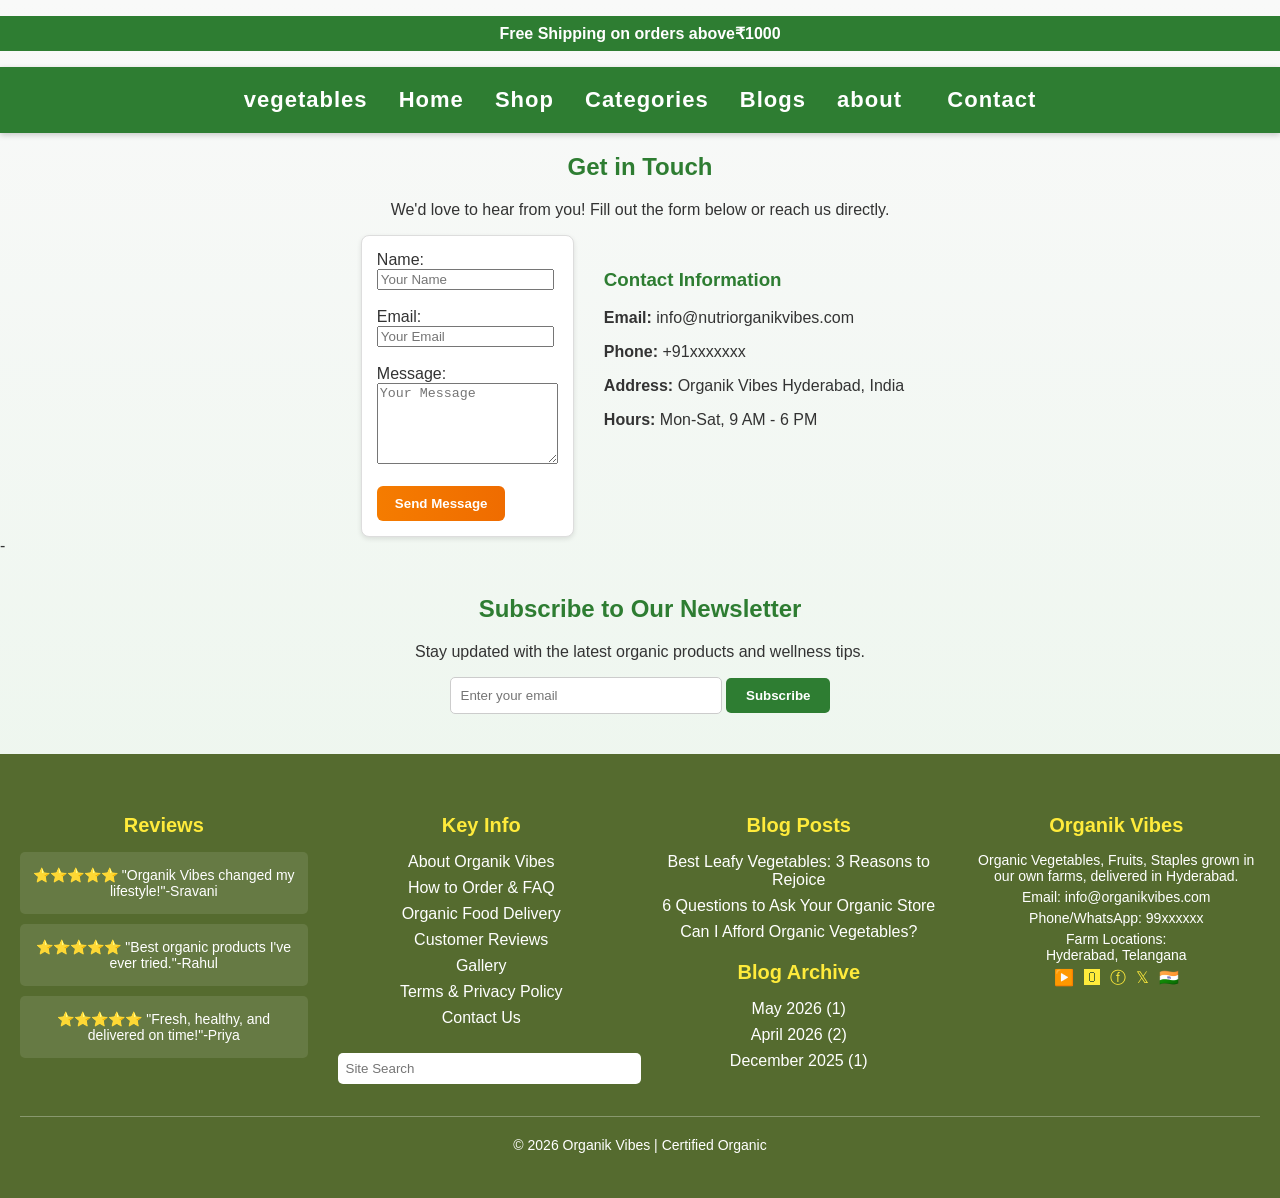
<file: contact.html>
<!DOCTYPE html>
<html lang="en">
<head>
  <meta charset="UTF-8">
  <meta name="viewport" content="width=device-width, initial-scale=1.0">
  <title>Contact - Nutri.Organics</title>
  <link rel="stylesheet" href="style.css">
      <style>
      .footer {
      background: #556b2f;
      color: white;
      padding: 40px 20px;
    }
    .footer-container {
      display: flex;
      flex-wrap: wrap;
      justify-content: space-between;
      gap: 30px;
    }
    .footer-column {
      flex: 1;
      min-width: 220px;
    }
    .footer-column h3 {
      margin-bottom: 15px;
      font-size: 20px;
      color: #ffeb3b;
    }
    .footer-column ul {
      list-style: none;
      padding: 0;
    }
    .footer-column ul li {
      margin-bottom: 8px;
    }
    .footer-column a {
      color: white;
      text-decoration: none;
    }
    .footer-column a:hover {
      text-decoration: underline;
    }
    .search-bar {
      margin-top: 10px;
      padding: 8px;
      width: 100%;
      border-radius: 5px;
      border: none;
    }
    .review {
      background: rgba(255,255,255,0.1);
      padding: 10px;
      border-radius: 5px;
      margin-bottom: 10px;
    }
    .social-icons a {
      margin: 0 5px;
      color: #ffeb3b;
    }
    .footer-bottom {
      text-align: center;
      margin-top: 30px;
      border-top: 1px solid rgba(255,255,255,0.3);
      padding-top: 15px;
      font-size: 14px;
    }
    </style>
</head>
<body>
  <p style="background-color:#2e7d32;color:white; font-weight:bold;padding:8px;text-align:center;">Free Shipping on orders above₹1000</p>
  <header>
    <nav>
      <a href="vegetables.html">vegetables</a>
      <a href="home.html">Home</a>
      <a href="shop.html">Shop</a>
      <a href="categories.html">Categories</a>
      <a href="blog.html">Blogs</a>
      <a href="about.html">about</a>&nbsp;&nbsp;
      <a href="contact.html">Contact</a>
    </nav>
  </header>

  <section id="contact">
    <h2 style="text-align:center; color:#2e7d32;">Get in Touch</h2>
    <p style="text-align:center;">We'd love to hear from you! Fill out the form below or reach us directly.</p>

    <table align="center" cellpadding="15" cellspacing="0">
      <tr>
        <td style="vertical-align:top; background:#fff; border:1px solid #ddd; border-radius:8px; box-shadow:0 2px 5px rgba(0,0,0,0.1);">
          <form>
            <label for="name">Name:</label><br>
            <input type="text" id="name" name="name" placeholder="Your Name" required><br><br>

            <label for="email">Email:</label><br>
            <input type="email" id="email" name="email" placeholder="Your Email" required><br><br>

            <label for="message">Message:</label><br>
            <textarea id="message" name="message" rows="5" placeholder="Your Message" required></textarea><br><br>

            <button type="submit">Send Message</button>
          </form>
        </td>

        <td style="vertical-align:top; padding-left:30px;">
          <h3 style="color:#2e7d32;">Contact Information</h3>
          <p><b>Email:</b> info@nutriorganikvibes.com</p>
          <p><b>Phone:</b> +91xxxxxxx</p>
          <p><b>Address:</b> Organik Vibes Hyderabad, India</p>
          <p><b>Hours:</b> Mon-Sat, 9 AM - 6 PM</p>
        </td>
      </tr>
    </table>
  </section>

  -
  <section id="subscribe" style="text-align:center; margin-top:40px;">
    <h2 style="color:#2e7d32;">Subscribe to Our Newsletter</h2>
    <p>Stay updated with the latest organic products and wellness tips.</p>
    <form>
      <input type="email" id="subEmail" name="subEmail" placeholder="Enter your email" required
             style="padding:10px; width:250px; border:1px solid #ccc; border-radius:5px;">
      <button type="submit" style="padding:10px 20px; background:#2e7d32; color:white; border:none; border-radius:5px; cursor:pointer;">
        Subscribe
      </button>
    </form>
  </section>
   <footer class="footer">
  <div class="footer-container">
    <div class="footer-column">
      <h3>Reviews</h3>
      <div class="review">
        <p>⭐️⭐️⭐️⭐️⭐️ "Organik Vibes changed my lifestyle!"-Sravani</p>
      </div>
      <div class="review">
        <p>⭐️⭐️⭐️⭐️⭐️ "Best organic products I've ever tried."-Rahul</p>
      </div>
      <div class="review">
        <p>⭐️⭐️⭐️⭐️⭐️ "Fresh, healthy, and delivered on time!"-Priya</p>
      </div>
    </div>
    <div class="footer-column">
      <h3>Key Info</h3>
      <ul>
        <li><a href="about.html">About Organik Vibes</a></li>
        <li><a href="#how to order">How to Order & FAQ</a></li>
        <li><a href="# delivery">Organic Food Delivery</a></li>
        <li><a href="#review">Customer Reviews</a></li>
        <li><a href="#gallery">Gallery</a></li>
        <li><a href="#term">Terms & Privacy Policy</a></li>
        <li><a href="contact.html">Contact Us</a></li>
      </ul>
      <input type="text" placeholder="Site Search" class="search-bar">
    </div>
    <div class="footer-column">
      <h3>Blog Posts</h3>
      <ul>
        <li><a href="#">Best Leafy Vegetables: 3 Reasons to Rejoice</a></li>
        <li><a href="#">6 Questions to Ask Your Organic Store</a></li>
        <li><a href="#">Can I Afford Organic Vegetables?</a></li>
      </ul>
      <h3>Blog Archive</h3>
      <ul>
        <li><a href="#">May 2026 (1)</a></li>
        <li><a href="#">April 2026 (2)</a></li>
        <li><a href="#">December 2025 (1)</a></li>
      </ul>
    </div>
    <div class="footer-column">
      <h3>Organik Vibes</h3>
      <p>Organic Vegetables, Fruits, Staples grown in our own farms, delivered in Hyderabad.</p>
      <p>Email: <a href="mailto:info@organikvibes.com">info@organikvibes.com</a></p>
      <p>Phone/WhatsApp: <a href="tel:99xxxxxx">99xxxxxx</a></p>
      <p>Farm Locations:<br> Hyderabad, Telangana</p>
      <div class="social-icons">
        <a href="#">▶️</a><a href="#">🅾</a><a href="#">ⓕ</a><a href="#">𝕏</a><a href="#">🇮🇳</a>
      </div>
    </div>
  </div>
  <div class="footer-bottom">
    <p>© 2026 Organik Vibes | Certified Organic</p>
  </div>
</footer>
</body>
</html>
</file>
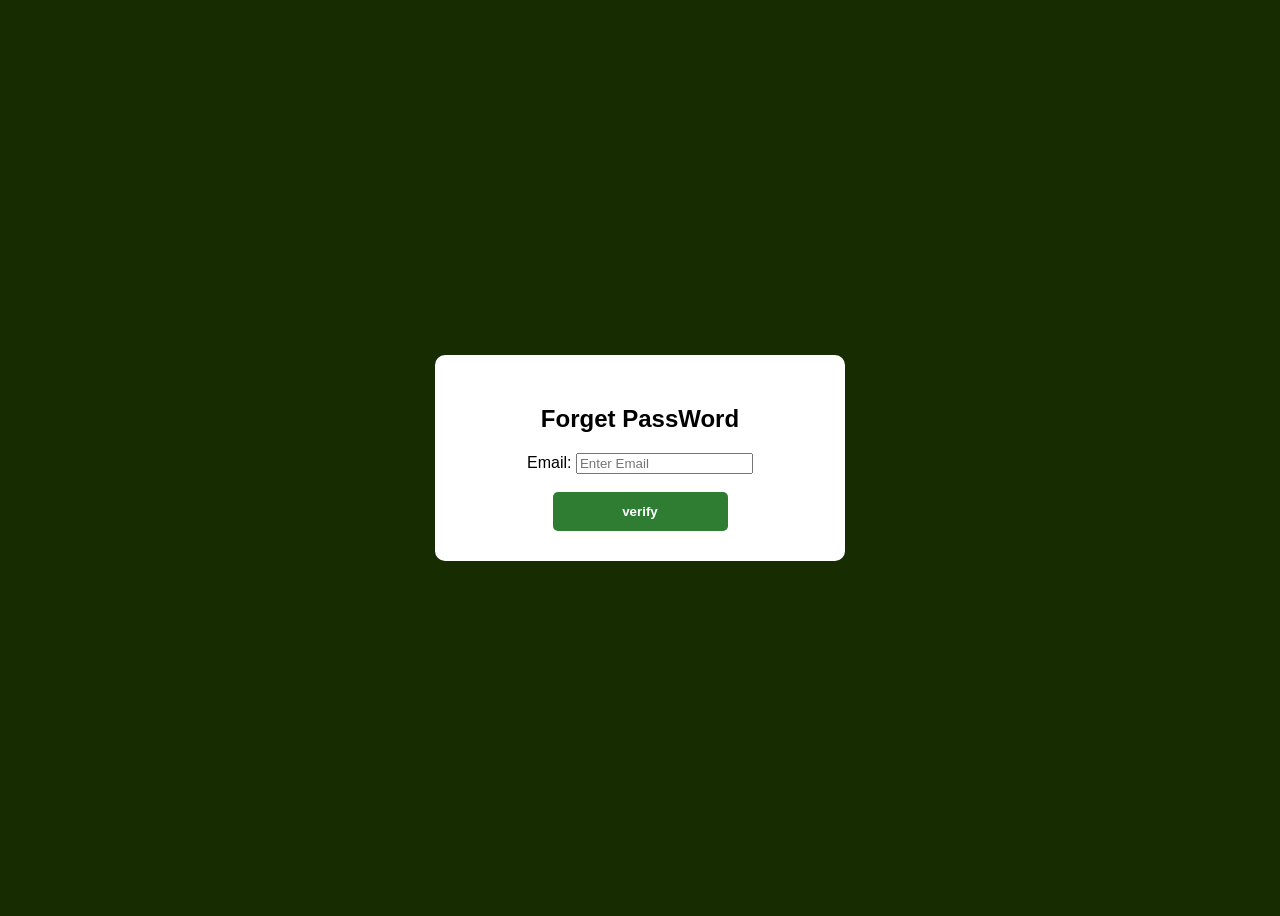
<file: forget.html>
<!DOCTYPE html>
<html lang="en">
<head>
    <meta charset="UTF-8">
    <meta name="viewport" content="width=device-width, initial-scale=1.0">
    <title>Forget Password</title>
    <style>
        body{
            font-family: Arial, Helvetica, sans-serif;
            background: #182c01;
            display: flex;
            justify-content: center;
            align-items: center;
            height: 100vh;
        }
        .box{
            background: #fff;
            padding: 30px;
            border-radius: 10px;
            width: 350px;
            text-align: center;
        }
        box h2{
            color: #09665a;
            margin-bottom: 20px;
        }
        box label{
            display: block;
            text-align: left;
            margin:10px 0 5px;
            font-weight: bold;
            color:#333;
        }
        box input {
      width: 100%;
      padding: 10px;
      margin-bottom: 15px;
      border: 1px solid #ccc;
      border-radius: 5px;
        }
       .box button {
      width: 50%;
      padding: 12px;
      background: #2e7d32;
      color: white;
      border: none;
      border-radius: 5px;
      font-weight: bold;
      cursor: pointer;
    }
    box button:hover {
      background: #1b5e20;
    }
    </style>
</head>
<body>
    <div class="box">
        <h2>Forget PassWord</h2>
        <form type="return verify email()">
            <label type="email">Email:</label>
            <input type="email" pattern="(?=.*[a-z])(?=.*[0-9]).+@.+\..+" placeholder="Enter Email" required><br><br>
            <button type="submit">verify</button>
        </form>
    </div>
</body>
</html>
</file>
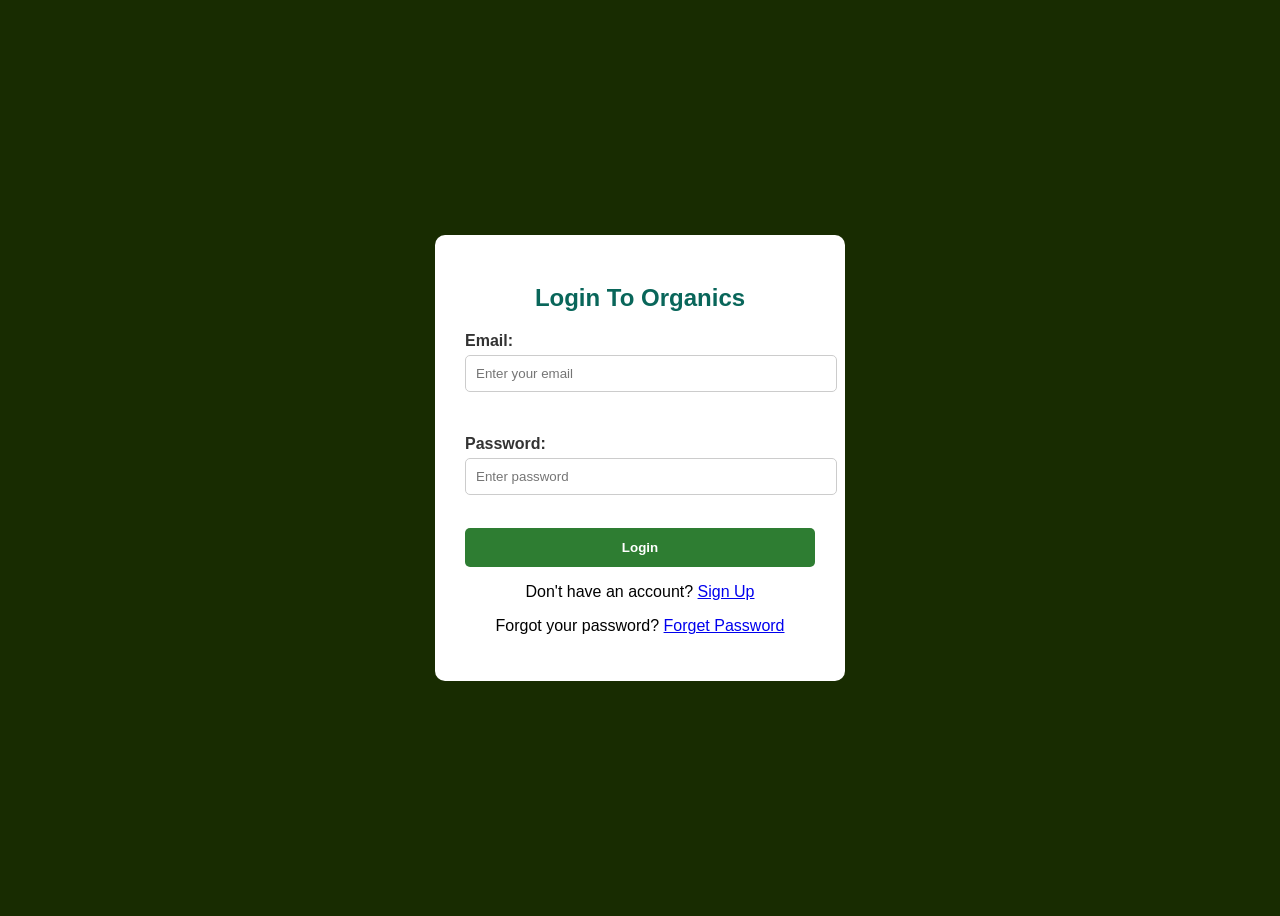
<file: login.html>
<!DOCTYPE html>
<html lang="en">
<head>
  <meta charset="UTF-8">
  <title>Login Page</title>
  <style>
    body {
      font-family: Arial, Helvetica, sans-serif;
      background: #182c01;
      display: flex;
      justify-content: center;
      align-items: center;
      height: 100vh;
    }
    .box {
      background: #fff;
      padding: 30px;
      border-radius: 10px;
      width: 350px;
      text-align: center;
    }
    .box h2 {
      color: #09665a;
      margin-bottom: 20px;
    }
    .box label {
      display: block;
      text-align: left;
      margin: 10px 0 5px;
      font-weight: bold;
      color: #333;
    }
    .box input {
      width: 100%;
      padding: 10px;
      margin-bottom: 15px;
      border: 1px solid #ccc;
      border-radius: 5px;
    }
    .box button {
      width: 100%;
      padding: 12px;
      background: #2e7d32;
      color: white;
      border: none;
      border-radius: 5px;
      font-weight: bold;
      cursor: pointer;
    }
    .box button:hover {
      background: #1b5e20;
    }
  </style>
</head>
<body>
  <div class="box">
    <h2>Login To Organics</h2>
    <form onsubmit="return loginUser()">
      <label for="email">Email:</label>
      <input type="email" id="email" placeholder="Enter your email" required><br><br>

      <label for="password">Password:</label>
      <input type="password" id="password" 
             pattern="(?=.*[a-z])(?=.*[A-Z])(?=.*[0-9]).{8,}" 
             placeholder="Enter password" required><br><br>

      <button type="submit">Login</button>
      <p>Don't have an account? <a href="signup.html">Sign Up</a></p>
      <p>Forgot your password? <a href="forget.html">Forget Password</a></p>
    </form>
  </div>

  <script>
    function loginUser() {
      let email = document.getElementById("email").value;
      let password = document.getElementById("password").value;

      let savedEmail = localStorage.getItem("userEmail");
      let savedPassword = localStorage.getItem("userPassword");

      if(email === savedEmail && password === savedPassword) {
        localStorage.setItem("loggedIn", "true");
        window.location.href = "index.html"; // go to homepage
        return false;
      } else {
        alert("Invalid credentials! Please sign up first.");
        window.location.href = "signup.html";
        return false;
      }
    }
  </script>
</body>
</html>
</file>
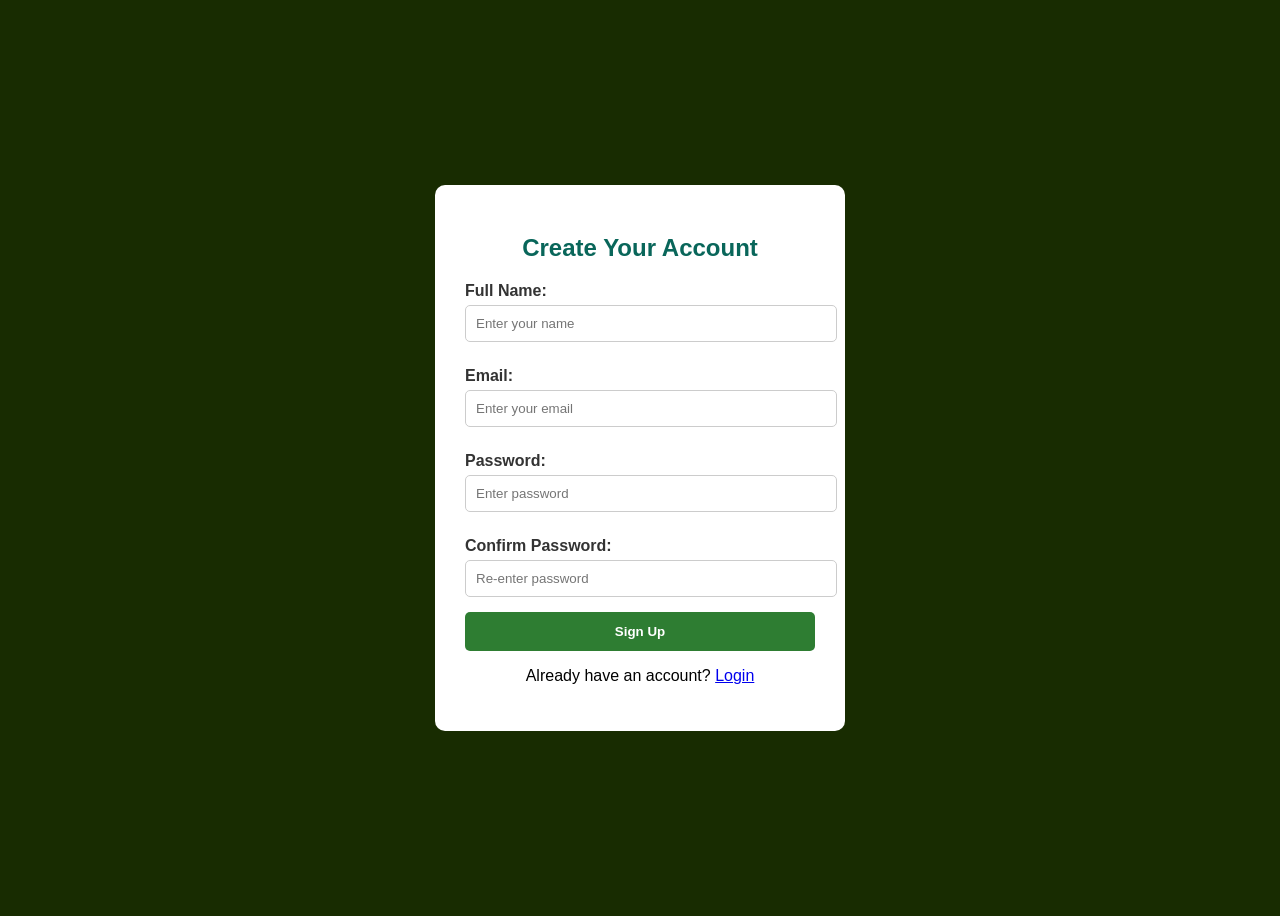
<file: signup.html>
<!DOCTYPE html>
<html lang="en">
<head>
  <meta charset="UTF-8">
  <meta name="viewport" content="width=device-width, initial-scale=1.0">
  <title>Signup Page</title>
  <style>
    body {
      font-family: Arial, Helvetica, sans-serif;
      background: #182c01;
      display: flex;
      justify-content: center;
      align-items: center;
      height: 100vh;
    }
    .box {
      background: #fff;
      padding: 30px;
      border-radius: 10px;
      width: 350px;
      text-align: center;
    }
    .box h2 {
      color: #09665a;
      margin-bottom: 20px;
    }
    .box label {
      display: block;
      text-align: left;
      margin: 10px 0 5px;
      font-weight: bold;
      color: #333;
    }
    .box input {
      width: 100%;
      padding: 10px;
      margin-bottom: 15px;
      border: 1px solid #ccc;
      border-radius: 5px;
    }
    .box button {
      width: 100%;
      padding: 12px;
      background: #2e7d32;
      color: white;
      border: none;
      border-radius: 5px;
      font-weight: bold;
      cursor: pointer;
    }
    .box button:hover {
      background: #1b5e20;
    }
  </style>
</head>
<body>
  <div class="box">
    <h2>Create Your Account</h2>
    <form onsubmit="return signupUser()">
      <label for="name">Full Name:</label>
      <input type="text" id="name" placeholder="Enter your name" required>

      <label for="email">Email:</label>
      <input type="email" id="email" placeholder="Enter your email" required>

      <label for="password">Password:</label>
      <input type="password" id="password" 
             pattern="(?=.*[a-z])(?=.*[A-Z])(?=.*[0-9]).{8,}" 
             placeholder="Enter password" required>

      <label for="confirm">Confirm Password:</label>
      <input type="password" id="confirm" placeholder="Re-enter password" required>

      <button type="submit">Sign Up</button>
      <p>Already have an account? <a href="login.html">Login</a></p>
    </form>
  </div>

  <script>
    function signupUser() {
      let name = document.getElementById("name").value;
      let email = document.getElementById("email").value;
      let password = document.getElementById("password").value;
      let confirm = document.getElementById("confirm").value;

      if(password !== confirm) {
        alert("Passwords do not match!");
        return false;
      }

      // Save user info
      localStorage.setItem("userName", name);
      localStorage.setItem("userEmail", email);
      localStorage.setItem("userPassword", password);

      alert("Signup successful! Please login.");
      window.location.href = "login.html";
      return false;
    }
  </script>
</body>
</html>
</file>
<file: style.css>
body {
  font-family:Arial, sans-serif;
  margin:0;
  background:linear-gradient(to bottom,#f9f9f9,#e8f5e9); 
  color:#333;
}


header {
  background:#2e7d32; 
  color:white;
  padding:20px;
  text-align:center;
  font-size:22px;
  letter-spacing:1px;
  box-shadow:0 2px 6px rgba(0,0,0,0.2);
}

nav a {
  margin:0 12px;
  color:white;
  text-decoration:none;
  font-weight:bold;
  transition:color 0.3s;
}

nav a:hover {
  color:#ffeb3b;

}
#featured h3 {
  text-align:center;
  color:#f57c00;
  margin-bottom:20px;
  font-size:24px;
}


#featured td, #categories td {
  text-align:center;
  background:#fff;
  border:1px solid #ddd;
  padding:15px;
  width:220px;
  border-radius:12px;
  box-shadow:0 4px 8px rgba(0,0,0,0.1);
  transition:transform 0.3s, box-shadow 0.3s;
}

#featured td:hover, #categories td:hover {
  transform:translateY(-5px);
  box-shadow:0 6px 12px rgba(0,0,0,0.2);
}


button {
  background:linear-gradient(to right, #f57c00, #ef6c00);
  color:white;
  border:none;
  padding:10px 18px;
  cursor:pointer;
  border-radius:6px;
  font-weight:bold;
  transition:background 0.3s;
}

button:hover {
  background: linear-gradient(to right, #ef6c00, #d84315);
}


.circle-video {
  width:200px;
  height:200px;
  overflow:hidden;
  border-radius:50%;
  margin:0 auto;
  border:4px solid #2e7d32;
  box-shadow:0 4px 8px rgba(0,0,0,0.2);
}

.circle-video video {
  width:100%;
  height:100%;
  object-fit:cover;
}


footer {
  background:linear-gradient(to right, #2e7d32, #388e3c);
  color:#fff;
  padding:20px;
  border-radius:0;
  margin-top:40px;
  text-align:center;
}

footer p {
  margin:5px 0;
  font-size:14px;
}
</file>
